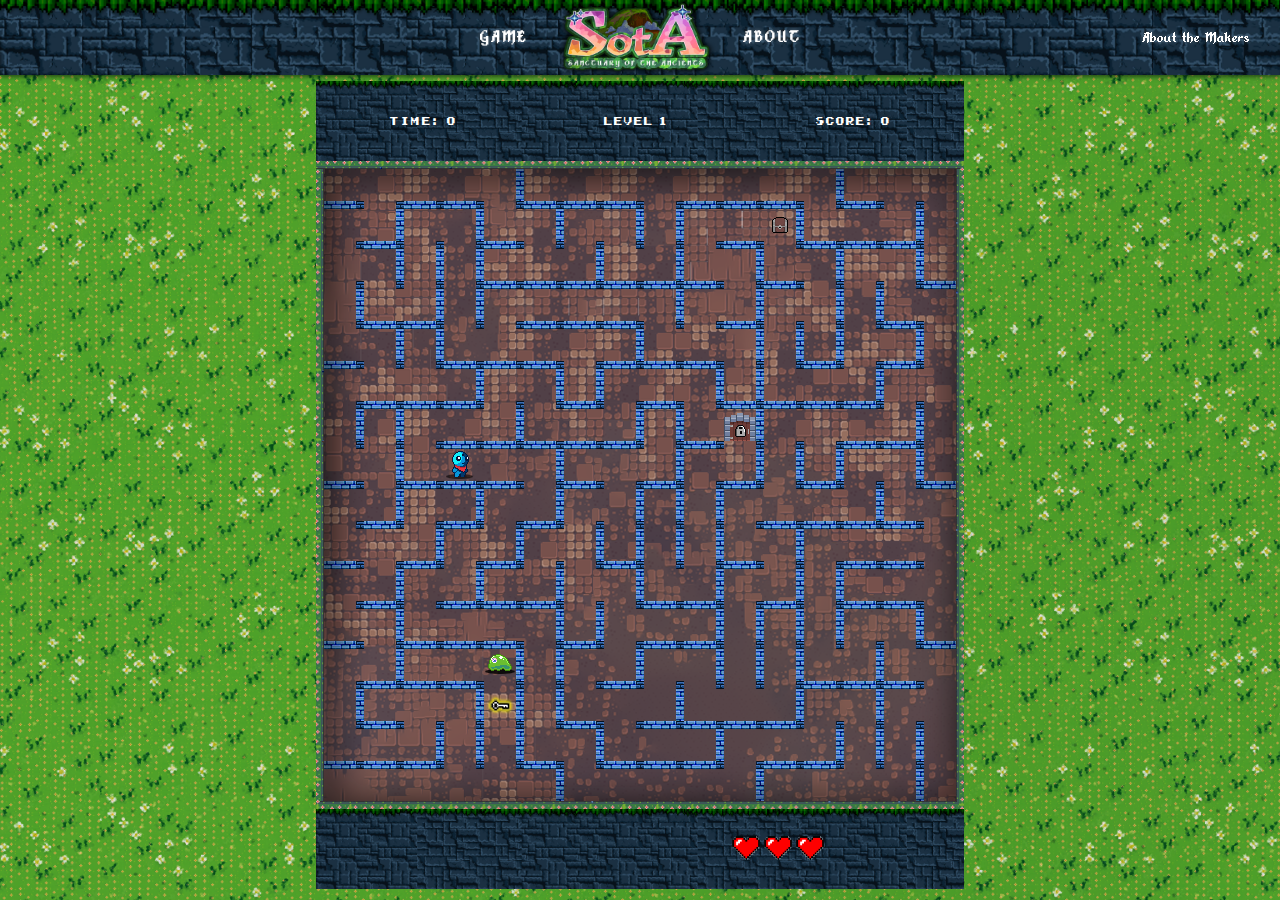
<file: index.html>
<!DOCTYPE html>
<html lang="en-US">
  <head>
    <title>Sanctuary of the Ancients</title>
    <link rel="stylesheet" href="css/style.css">
  </head>
  <body>
    <header>
      <nav>
        <ul>
          <li><a href="index.html">Game</a></li>
          <img src="./assets/background/SotALogo.png" alt="logo" height="100px" width="175px">
          <li><a href="about.html">About</a></li>
        </ul>
        <div id="creatorButton"><a href="creators.html">About the Makers</a></div>
      </nav>
    </header>

    <section id="information">
      <div id="timer"></div>
      <div id="level"></div>
      <div id="score"></div>
    </section>

      <main id="main">
        <img id="background-image" src="./assets/background/Background648x648.png" alt="Background648x648">
      </main>

    <section id="HUD">
      <div id="items"></div>
      <div id="health"></div> 
    </section>

      <section id="audio">
        <audio id="steps" src="assets/sound/steps.wav" loop></audio>
        <audio id="next-level" src="assets/sound/next-level.wav"></audio>
        <audio id="power-up" src="assets/sound/power-up.wav" volume="0.6"></audio>
      </section>

    
<!-- 
      <section id="sidePanel">
        <audio id="background-sound" src="./assets/sound/happytown.mp3" autoplay loop></audio>
        <h1>MUSIC CONTROL</h1>
        <button id="mute">Pause</button>
      </section> -->
      
    <footer>
    </footer>
    <script src="./js/health-system.js"></script>
    <script src="./js/enemy-ais.js"></script>
    <script src="./js/power-ups.js"></script>
    <script src="./js/next-floor.js"></script>
    <script src="./js/timer.js"></script>
    <script src="./js/sound.js"></script>
    <script src="./js/generate-walls.js"></script>
    <script src="./js/load-level.js"></script>
    <script src="./js/render-reset-page.js"></script>
    <script src="./js/move-main-char.js"></script>
    <script src="./js/collision.js"></script>
    <script src="./js/app.js"></script>
  </body>
</html>
</file>
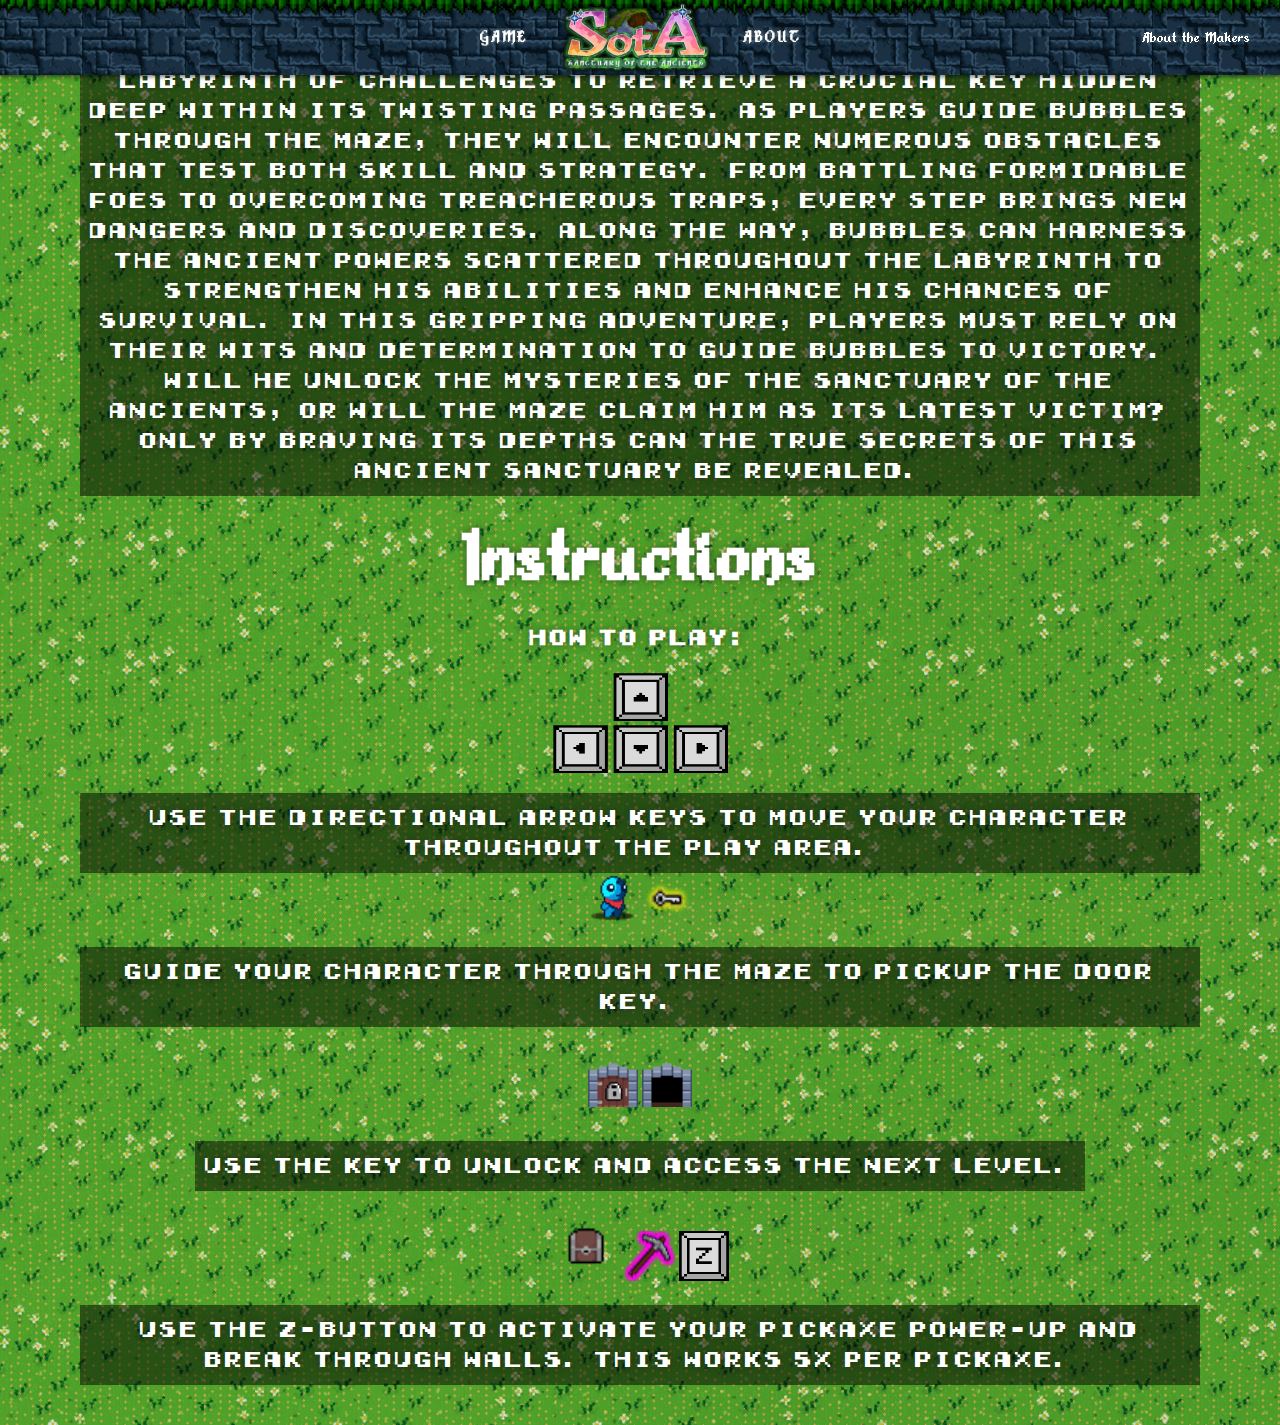
<file: about.html>
<!DOCTYPE html>
<html lang="en-US">
  <head>
    <title>Sanctuary of the Ancients</title>
    <link rel="stylesheet" href="css/style.css">
  </head>
  <body>
    <header>
      <nav>
        <ul>
          <li><a href="index.html">Game</a></li>
          <img src="./assets/background/SotALogo.png" alt="logo" height="100px" width="175px">
          <li><a href="about.html">About</a></li>
        </ul>
        <div id="creatorButton"><a href="creators.html">About the Makers</a></div>
      </nav>
    </header>
    
    <section id="about">
    <h1>About</h1>
    <p>"Sanctuary of the Ancients" follows the journey of the courageous hero Bubbles as he embarks on a thrilling quest within an ancient and enigmatic maze. Tasked with unraveling its secrets, Bubbles must navigate through a labyrinth of challenges to retrieve a crucial key hidden deep within its twisting passages.

    As players guide Bubbles through the maze, they will encounter numerous obstacles that test both skill and strategy. From battling formidable foes to overcoming treacherous traps, every step brings new dangers and discoveries. Along the way, Bubbles can harness the ancient powers scattered throughout the labyrinth to strengthen his abilities and enhance his chances of survival.
        
    In this gripping adventure, players must rely on their wits and determination to guide Bubbles to victory. Will he unlock the mysteries of the Sanctuary of the Ancients, or will the maze claim him as its latest victim? Only by braving its depths can the true secrets of this ancient sanctuary be revealed.</p>
  </section>

  <section id="instructions">
    <h1>Instructions</h1>
    <h2>How To Play:</h2>
    <img src="./assets/props/arrow keys.png" alt="arrow keys" height="100px" width="175px">
    <div id="buttonsImage"><p>use the directional arrow keys to move your character throughout the play area.</p></div>
    <div id="keyInstructions">
      <img src="./assets/character/BubblesRight.png" alt="Bubbles" height="50px" width="50px">
      <img src="./assets/props/Key32x32.png" alt="door open" height="50px" width="50px">
    </div>
    <div id="buttonsImage"><p>Guide your character through the maze to pickup the door key.</p></div>
    <div id="doorInstructions">
      <img src="./assets/props/door_locked.png" alt="door locked" height="50px" width="50px">
      <img src="./assets/props/door_open.png" alt="door open" height="50px" width="50px">
    </div>
    <div id="buttonsImage"><p>Use the key to unlock and access the next level.</p></div>
    <div id="pickaxeInstructions">
      <img src="./assets/props/Chest.png" alt="chest" height="70px" width="70px">
      <img src="./assets/props/Pickaxe.png" alt="pickaxe" height="50px" width="50px">
      <img src="./assets/props/Z Button.png" alt="z key" height="50px" width="50px">
    </div>
    <div id="zImage"><p>use the z-button to activate your pickaxe power-up and break through walls. This works 5x per pickaxe.</p></div>
  </section>
  </body>
</html>
</file>
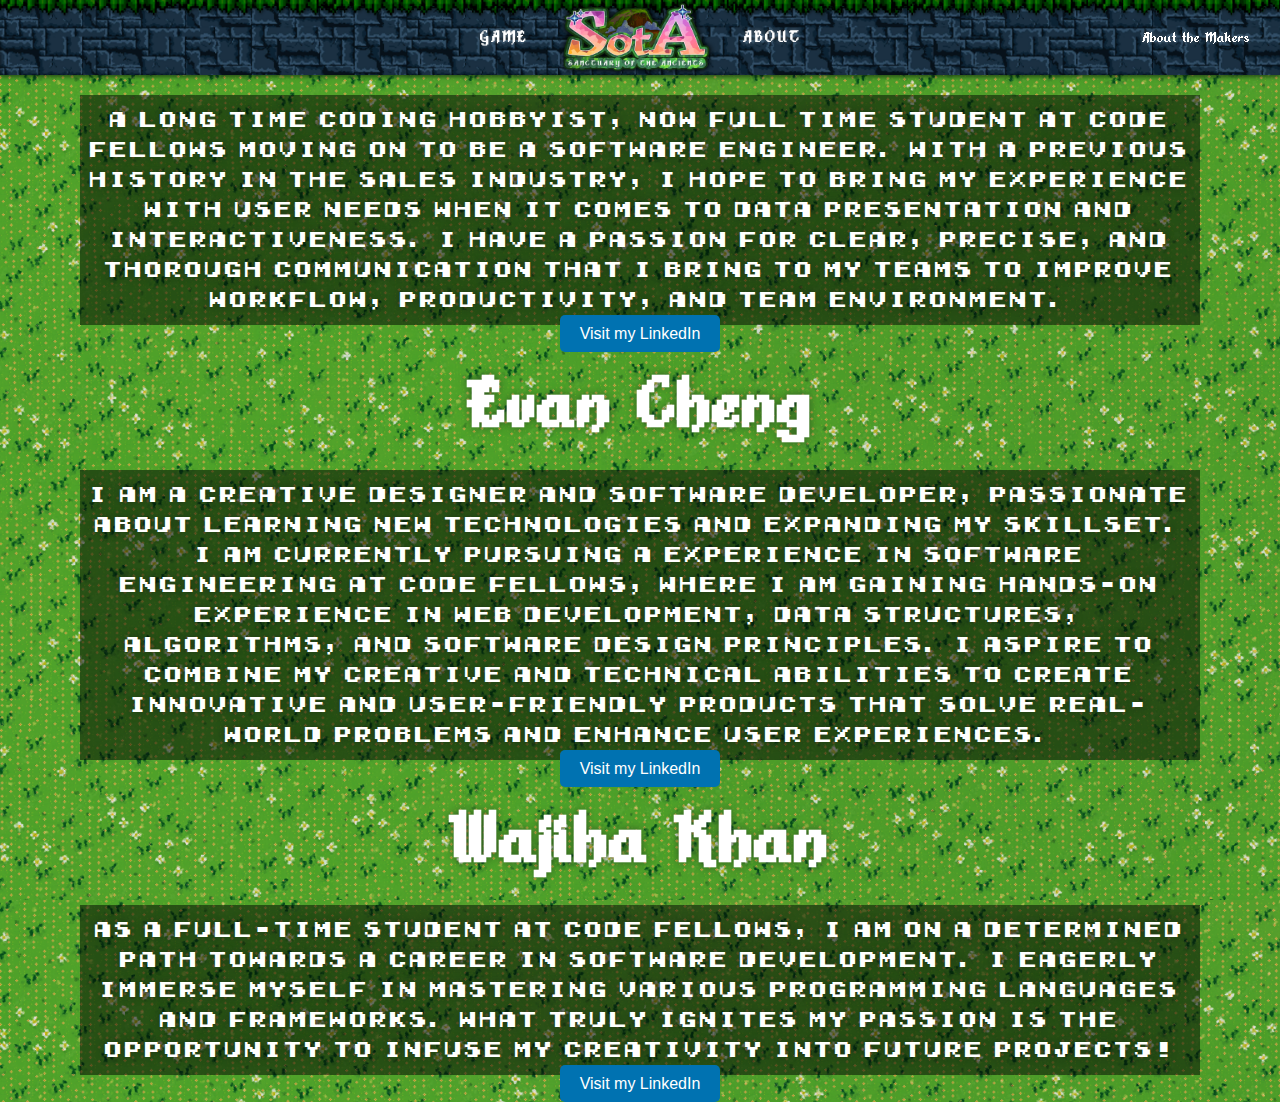
<file: creators.html>
<!DOCTYPE html>
<html lang="en-US">
  <head>
    <title>Sanctuary of the Ancients</title>
    <link rel="stylesheet" href="css/style.css">
  </head>
  <body>
    <header>
      <nav>
        <ul>
          <li><a href="index.html">Game</a></li>
          <img src="./assets/background/SotALogo.png" alt="logo" height="100px" width="175px">
          <li><a href="about.html">About</a></li>
        </ul>
        <div id="creatorButton"><a href="creators.html">About the Makers</a></div>
      </nav>
    </header>

    <section id="creators">
      <div id="Jed">
        <h1>Jed Staley</h1>
      <p>A long time coding hobbyist, now full time student at Code Fellows moving on to be a software engineer. With a previous history in the sales industry, I hope to bring my experience with user needs when it comes to data presentation and interactiveness. I have a passion for clear, precise, and thorough communication that I bring to my teams to improve workflow, productivity, and team environment.
      </p>
      <a href="https://www.linkedin.com/in/jed-staley/" style="background-color: #0072b1; color: white; padding: 10px 20px; text-decoration: none; border-radius: 5px; font-family: sans-serif;">Visit my LinkedIn</a>
      </div>

      <div id="Evan">
        <h1>Evan Cheng</h1>
      <p>I am a creative designer and software developer, passionate about learning new technologies and expanding my skillset. I am currently pursuing a experience in software engineering at Code Fellows, where I am gaining hands-on experience in web development, data structures, algorithms, and software design principles. I aspire to combine my creative and technical abilities to create innovative and user-friendly products that solve real-world problems and enhance user experiences.
      </p>
      <a href="https://www.linkedin.com/in/evanchengcreative/" style="background-color: #0072b1; color: white; padding: 10px 20px; text-decoration: none; border-radius: 5px; font-family: sans-serif;">Visit my LinkedIn</a>

      </div>
      </div>
      <div id="Wajiha">
        <h1>Wajiha Khan</h1>
        <p>As a full-time student at Code Fellows, I am on a determined path towards a career in software development. I eagerly immerse myself in mastering various programming languages and frameworks. What truly ignites my passion is the opportunity to infuse my creativity into future projects!
        </p>
        <a href="https://www.linkedin.com/in/wajiharkh/" style="background-color: #0072b1; color: white; padding: 10px 20px; text-decoration: none; border-radius: 5px; font-family: sans-serif;">Visit my LinkedIn</a>

      </div>
    </section>

  </body>
</html>
</file>
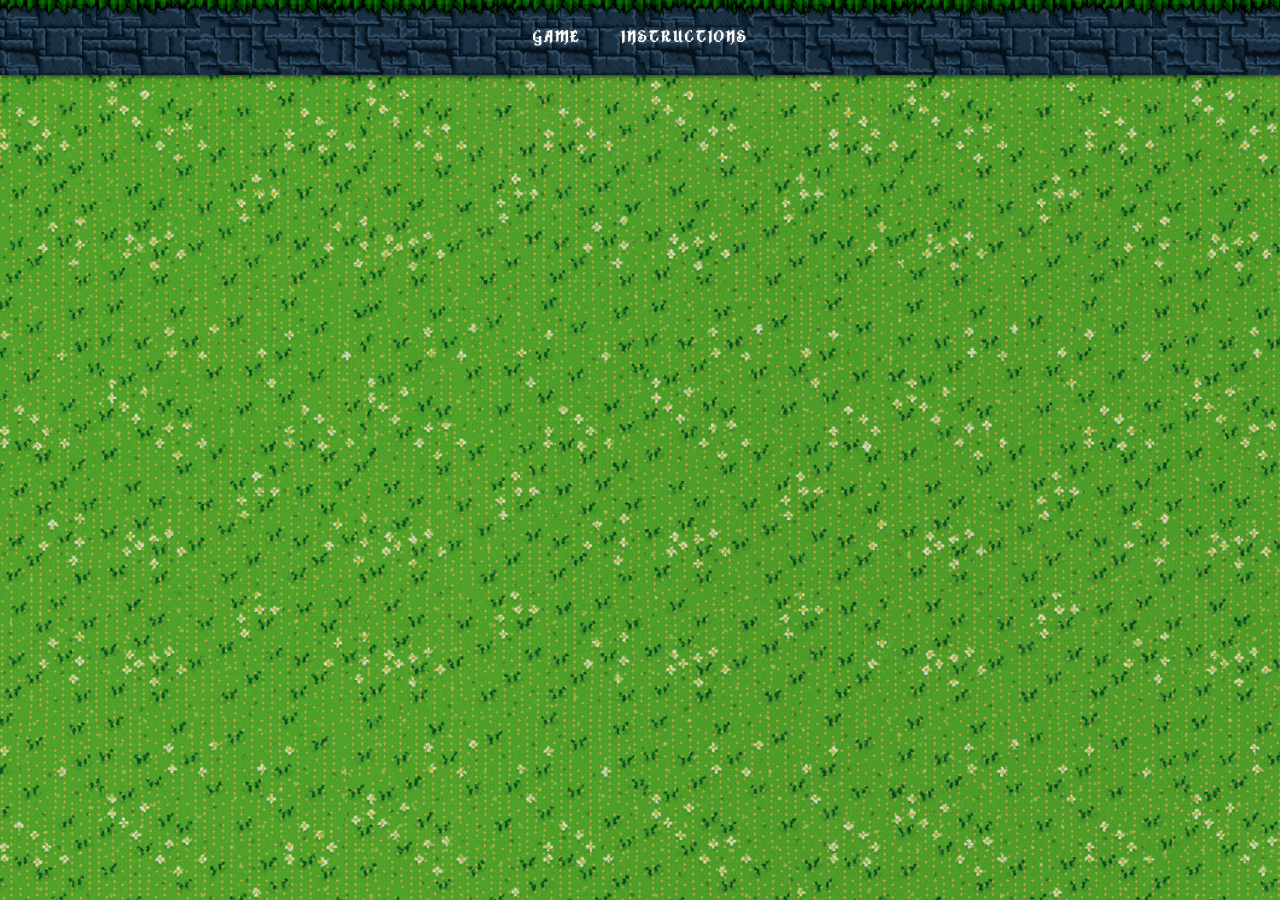
<file: instructions.html>
<!DOCTYPE html>
<html lang="en-US">
  <head>
    <title>Sanctuary of the Ancients</title>
    <link rel="stylesheet" href="css/style.css">
  </head>
  <body>
    <header>
      <nav>
        <ul>
          <li><a href="index.html">Game</a></li>
          <li><a href="instructions.html">Instructions</a></li>
        </ul>
      </nav>
    </header>
    
  </body>
</html>
</file>
<file: css/style.css>
@font-face {
  font-family:'Alkhemikal';
  src: url('../assets/fonts/Alkhemikal.ttf');
}

nav li {
  font-family: 'Alkhemikal', sans-serif; 
}

@font-face {
  font-family:'Early GameBoy';
  src: url('../assets/fonts/Early\ GameBoy.ttf');
}


body, html {
  height: 100%;
  margin: 0;
  padding: 0;
 
}

body {
  display: flex;
  flex-direction: column;
  justify-content: center;
  align-items: center;
  background-image: url('../assets/background/BackgroundSeamless.png');
  background-size: cover; 
  background-position: center; 
  background-repeat: repeat;
}

header {
  display: flex;
  justify-content: center;
  align-items: center;
  position: fixed;
  top: 0;
  left: 0;
  width: 100%;
  z-index: 1001;
  height: 75px;
  background-image: url('../assets/background/HeaderBackgroundV2.png');
  background-size: cover; 
  background-repeat: no-repeat; 
  box-shadow: 0 2px 4px rgba(0, 0, 0, 0.5);
}
header img.logo {
  max-height: 100%;
  margin-top: 20px;
  margin-right: 20px;
}

header ul {
  display: flex;
  justify-content: space-around; 
  align-items: center;
  list-style-type: none;
  padding: 0;
  margin: 20px;
}

header li {
  display: flex;
  justify-content: center;
  list-style-type: none;
  text-transform: uppercase;
  letter-spacing: 1px;
  color: white;
  font-size: larger;
  padding: 20px;
}
nav {
  display: flex;
  align-items: center;
}

nav a {
  display: inline-block;
  transition: transform 0.3s ease, text-shadow 0.3s ease; 
  text-decoration: none;
  cursor:pointer;
  color: #FFFFFF; 
  text-shadow: 0 0 4px rgba(255, 255, 255, 0.3); 
}

nav a:hover {
  transform: scale(1.1); 
  text-shadow: 0 0 8px rgba(255, 255, 255, 0.7);
}

nav a:visited { 
  color: white;
}

.wall {
  position: absolute;
}

.junction {
  position: absolute;
}
  
#mainChar {
  position: absolute;
  z-index: 49;
}

#door {
  position: absolute;
  z-index: 2;
}

#key {
  position: absolute;
  z-index: 4;
}

#chest {
  position: absolute;
  z-index: 3;
}

#slime {
  position: absolute;
  z-index: 5;
}

#information {
  flex-direction: row;
  flex-wrap: nowrap;
  justify-content: space-evenly;
  align-items: center;
}
#information, #HUD {
  display: flex;
  justify-content: space-around;
  align-items: center;
  width: 100%; 
  max-width: 648px;
  margin: 0px;
  box-sizing: border-box;
  background-image: url(../assets/background/HeaderBackgroundV2.png);
  background-size:cover;
  height: fit-content;

}
body #information, body #HUD {
  height: 80px;
}

#information div, #HUD div {
    margin: 0 10px; 
    padding: 10px;
    color: white;
    text-align: center;
    max-width: 200px; 
    box-sizing: border-box; 
  }


#timer, #level, #score {
  font-family: 'Early GameBoy';
  color: #FFFFFF;
  text-align: center;
  font-size: 10px;
  margin: 0 80px 20px 80px;
  text-shadow: 0 0 8px rgba(22, 22, 22, 0.5);

}
#main {
  text-align: center;
  display: flex;
  justify-content: center;
  align-items: center;
  width: 648px;
  height: 648px;
  position: relative;
  z-index: 1;
  margin: 0;
}

#background-image {
  z-index: 0;
  width: 100%;
  height: auto;
  display: block; 
  position: relative;
}

main::after {
  z-index: 1;
  content: '';
  position: absolute;
  top: 0;
  right: 0;
  bottom: 0;
  left: 0;
  background-image: url('../assets/background/Outline_Background650x650.png'); 
  background-repeat: no-repeat;
  background-size: cover; 
  pointer-events: none; 
}


#sidePanel h1 {
  font-family: 'Alkhemikal', sans-serif; 
  color: #FFFFFF;
  font-size: medium;
}

#sidePanel button {
  font-family: 'Alkhemikal', sans-serif; 
  color: black;
  font-size: smaller;
}

#floor-interim, #end-screen {
  background-color: black;
  width: 648px;
  height: 648px;
  z-index: 50;
  position: absolute;
  top: 0px;
  left: 0px;
}

#level-message, #end-message {
  position: absolute;
  font-family: 'Early GameBoy';
  color: white;
  size: medium;
  z-index: 51;
}

#about {
  padding-top: 300px;
}

#about h1 {
  font-family: 'Alkhemikal', sans-serif; 
  color: #FFFFFF;
  text-align: center;
  font-size: 80px;
  text-shadow: 0 0 8px rgba(22, 22, 22, 0.5);
  margin-bottom: 20px;
}


#about p {
  font-family: 'Early GameBoy';
  color: #FFFFFF;
  text-align: center;
  line-height: 30px;
  font-size: 10px;
  margin: 0 100px 20px 100px;
  padding: 0 30px 0 30px;
  text-shadow: 0 0 8px rgba(22, 22, 22, 0.5); 
}

#instructions {
  display: flex;
  flex-direction: column;
  justify-content: center;
  align-items: center;
  margin: 0;
}

#instructions h1 {
  font-family: 'Alkhemikal', sans-serif; 
  color: #FFFFFF;
  text-align: center;
  font-size: 80px;
  margin: 20px;
  text-shadow: 0 0 8px rgba(22, 22, 22, 0.5);
}


#instructions p {
  font-family: 'Early GameBoy';
  color: #FFFFFF;
  text-align: center;
  line-height: 30px;
  font-size: 10px;
  margin: 0 80px 0 80px;
  text-shadow: 0 0 8px rgba(22, 22, 22, 0.5);
}

#instructions h2 {
  font-family: 'Early GameBoy';
  color: #FFFFFF;
  text-align: center;
  line-height: 30px;
  font-size: 20px;
  margin: 0 80px 20px 80px;
  text-shadow: 0 0 8px rgba(22, 22, 22, 0.5);
}

#instructions img {
 margin:0px 0px 20px 0px;
}


#doorInstructions {
  justify-content: space-around;
  padding: 10px;
  margin-top: 20px;
}

#pickaxeInstructions {
  justify-content: space-around;
  margin-top: 20px;
}
#zImage {
  margin-bottom: 40px;
}

#creatorButton {
  position: absolute;
  top: 30px;
  right: 30px;
  transition: transform 0.3s ease, text-shadow 0.3s ease; 
  text-decoration: none;
  cursor:pointer;
  color: #FFFFFF; 
  text-shadow: 0 0 4px rgba(255, 255, 255, 0.3);
  font-family: 'Alkhemikal', sans-serif;
}

#creatorButton:hover {
  transform: scale(1.1); 
  text-shadow: 0 0 8px rgba(255, 255, 255, 0.7);
}

#creatorButton:visited {
  color: white;
}

#creators {
  width: 100%;
  text-align: center;
  display: flex;
  flex-direction: column;
  justify-content: center;
  align-items: center;
  height: 100vh;
}

#creators h1 {
  font-family: 'Alkhemikal', sans-serif; 
  color: #FFFFFF;
  text-align: center;
  font-size: 80px;
  margin: 20px;
  text-shadow: 0 0 8px rgba(22, 22, 22, 0.5);
}

#creators p {
    font-family: 'Early GameBoy';
    color: #FFFFFF;
    text-align: center;
    line-height: 30px;
    font-size: 20px;
    margin: 0 80px 0 80px;
    text-shadow: 0 0 8px rgba(22, 22, 22, 0.5);
}

#creators p {
  font-family: 'Early GameBoy';
  color: #FFFFFF;
  line-height: 30px;
  font-size: 20px;
  margin: 0 80px;
  text-shadow: 0 0 8px rgba(22, 22, 22, 0.5);
  background-color: rgba(0, 0, 0, 0.5); /* Black background with half opacity */
  padding: 10px; /* Optional padding for p tags */
}

#instructions p {
  font-family: 'Early GameBoy';
  color: #FFFFFF;
  line-height: 30px;
  font-size: 20px;
  margin: 0 80px;
  text-shadow: 0 0 8px rgba(22, 22, 22, 0.5);
  background-color: rgba(0, 0, 0, 0.5); /* Black background with half opacity */
  padding: 10px; /* Optional padding for p tags */
}

#about p {
  font-family: 'Early GameBoy';
  color: #FFFFFF;
  line-height: 30px;
  font-size: 20px;
  margin: 0 80px;
  text-shadow: 0 0 8px rgba(22, 22, 22, 0.5);
  background-color: rgba(0, 0, 0, 0.5); /* Black background with half opacity */
  padding: 10px; /* Optional padding for p tags */
}

#creators {
  margin-top: 160px;
}

#information {
  margin-top: 70px;
}

#creators a {
  margin-top: 50px;
}
</file>
